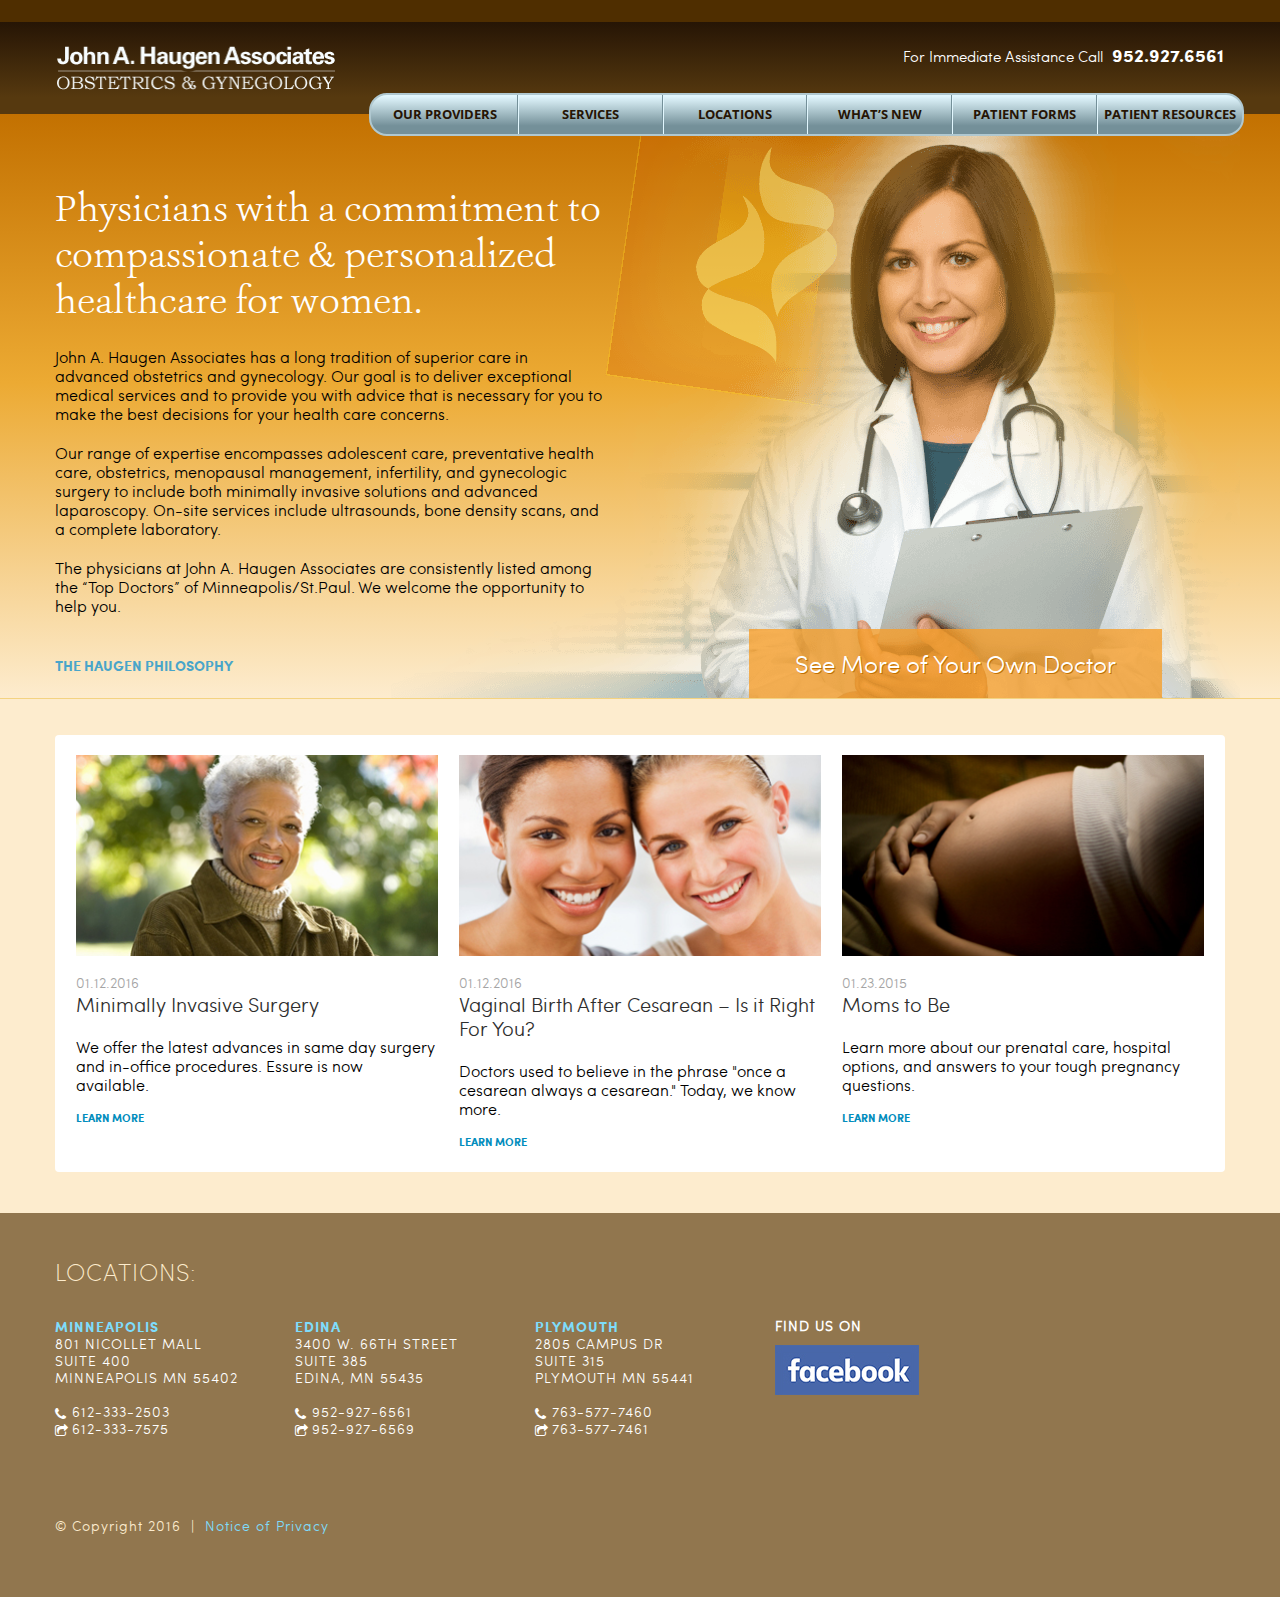
<file: markup/index.html>
<!DOCTYPE html>
<html lang="en">
<head>
	<meta charset="utf-8">
	<meta name="viewport" content="width=device-width, initial-scale=1.0">
	<title>JohnAHaugenAssociates</title>
	<link href="https://fonts.googleapis.com/css?family=Open+Sans+Condensed:300,700" rel="stylesheet">
	<link media="all" rel="stylesheet" href="css/main.css">
	<link media="print" rel="stylesheet" href="css/print.css">

	<script src="http://ajax.googleapis.com/ajax/libs/jquery/1.11.2/jquery.min.js" defer></script>
	<script>window.jQuery || document.write('<script src="js/jquery-1.11.2.min.js"><\/script>')</script>
	<script src="js/jquery.main.js" defer></script>
</head>
<body>
	<div id="wrapper">
		<header id="header">
			<div class="container">
				<div class="logo">
					<a href="#">
						<img src="images/logo.png" alt="John A. Haugen Associates Obstetrics & Gynegology" width="279" height="44" class="all">
						<img src="images/logo-black.png" alt="John A. Haugen Associates Obstetrics & Gynegology" width="279" height="44" class="print">
					</a>
				</div>
				<nav id="nav">
					<span class="call">For Immediate Assistance Call <a href="tel:952-927-6561">952.927.6561</a></span>
					<a href="#" class="nav-opener"><span></span></a>
					<div class="nav-drop">
						<ul class="navbar">
							<li>
								<a href="#">Our Providers</a>
								<div class="dropdown">
									<ul>
										<li><a href="#">About Haugen Associates</a></li>
										<li><a href="#">Our Doctors</a></li>
										<li><a href="#">OUR NURSE PRACTITIONERS</a></li>
									</ul>
								</div>
							</li>
							<li><a href="#">Services</a></li>
							<li>
								<a href="#">Locations</a>
								<div class="dropdown">
									<ul>
										<li><a href="#">About Haugen Associates</a></li>
										<li><a href="#">Our Doctors</a></li>
										<li><a href="#">OUR NURSE PRACTITIONERS</a></li>
									</ul>
								</div>
							</li>
							<li><a href="#">What’s New</a></li>
							<li><a href="#">Patient Forms</a></li>
							<li>
								<a href="#">Patient Resources</a>
								<div class="dropdown">
									<ul>
										<li><a href="#">About Haugen Associates</a></li>
										<li><a href="#">Our Doctors</a></li>
										<li><a href="#">OUR NURSE PRACTITIONERS</a></li>
									</ul>
								</div>
							</li>
						</ul>
					</div>
				</nav>
			</div>
		</header>
		<main id="main">
			<article class="visual">
				<div class="container">
					<div class="image-stretch">
						<div class="bg-stretch">
							<span data-srcset="images/img01-small.png, images/img01-small.png 2x, images/img01-small.png 3x"></span>
							<span data-srcset="images/img01-medium.png, images/img01-medium.png 2x, images/img01-medium.png 3x" data-media="(min-width: 768px)"></span>
							<span data-srcset="images/img01.png, images/img01.png 2x, images/img01.png 3x" data-media="(min-width: 1024px)"></span>
						</div>
						<a href="#" class="link">See More of Your Own Doctor</a>
					</div>
					<div class="description">
						<h1>Physicians with a commitment to compassionate &amp; personalized healthcare for women.</h1>
						<p>John A. Haugen Associates has a long tradition of superior care in advanced obstetrics and gynecology. Our goal is to deliver exceptional medical services and to provide you with advice that is necessary for you to make the best decisions for your health care concerns.</p>
						<p>Our range of expertise encompasses adolescent care, preventative health care, obstetrics, menopausal management, infertility, and gynecologic surgery to include both minimally invasive solutions and advanced laparoscopy. On-site services include ultrasounds, bone density scans, and a complete laboratory.</p>
						<p>The physicians at John A. Haugen Associates are consistently listed among the “Top Doctors” of Minneapolis/St.Paul. We welcome the opportunity to help you.</p><br>
						<a href="#" class="author">THE HAUGEN PHILOSOPHY</a>
					</div>
				</div>
			</article>
			<div class="container">
				<section class="news">
					<h2 class="hidden">FMAs</h2>
					<div class="post-grid grid-3">
						<article class="post">
							<div class="image-holder">
								<picture>
									<!--[if IE 9]><video style="display: none;"><![endif]-->
									<source srcset="images/img02-small.jpg, images/img02-small.jpg 2x, images/img02-small.jpg 3x" media="(max-width: 767px)"/>
									<source srcset="images/img02-medium.jpg" media="(max-width: 1024px)"/>
									<source srcset="images/img02.jpg, images/img02.jpg 2x"/>
									<!--[if IE 9]></video><![endif]-->
									<img src="images/img02.jpg" alt="image description" width="361" height="200">
								</picture>
							</div>
							<div class="description">
								<time datetime="2015-01-23">01.12.2016</time>
								<h3><a href="#">Minimally Invasive Surgery</a></h3>
								<p>We offer the latest advances in same day surgery and in-office procedures. Essure is now available.</p>
								<a href="#" class="more">learn more</a>
							</div>
						</article>
						<article class="post">
							<div class="image-holder">
								<picture>
									<!--[if IE 9]><video style="display: none;"><![endif]-->
									<source srcset="images/img03-small.jpg, images/img03-small.jpg 2x, images/img03-small.jpg 3x" media="(max-width: 767px)"/>
									<source srcset="images/img03-medium.jpg" media="(max-width: 1024px)"/>
									<source srcset="images/img03.jpg, images/img03.jpg 2x"/>
									<!--[if IE 9]></video><![endif]-->
									<img src="images/img03.jpg" alt="image description" width="361" height="200">
								</picture>
							</div>
							<div class="description">
								<time datetime="2016-01-12">01.12.2016</time>
								<h3><a href="#">Vaginal Birth After Cesarean – Is it Right For You?</a></h3>
								<p>Doctors used to believe in the phrase "once a cesarean always a cesarean." Today, we know more.</p>
								<a href="#" class="more">learn more</a>
							</div>
						</article>
						<article class="post">
							<div class="image-holder">
								<picture>
									<!--[if IE 9]><video style="display: none;"><![endif]-->
									<source srcset="images/img04-small.jpg, images/img04-small.jpg 2x, images/img04-small.jpg 3x" media="(max-width: 767px)"/>
									<source srcset="images/img04-medium.jpg" media="(max-width: 1024px)"/>
									<source srcset="images/img04.jpg, images/img04.jpg 2x"/>
									<!--[if IE 9]></video><![endif]-->
									<img src="images/img04.jpg" alt="image description" width="361" height="200">
								</picture>
							</div>
							<div class="description">
								<time datetime="2015-01-23">01.23.2015</time>
								<h3><a href="#">Moms to Be</a></h3>
								<p>Learn more about our prenatal care, hospital options, and answers to your tough pregnancy questions.</p>
								<a href="#" class="more">learn more</a>
							</div>
						</article>
					</div>
				</section>
			</div>
		</main>
		<footer id="footer">
			<div class="container">
				<h2>Locations:</h2>
				<div class="footer-block">
					<div class="footer-nav">
						<h3>Minneapolis</h3>
						<address>801 Nicollet Mall <br>Suite 400 <br>Minneapolis MN 55402</address>
						<ul class="links">
							<li><a href="tel:612-333-2503"><span class="fa fa-phone"></span>612-333-2503</a></li>
							<li><a href="tel:612-333-7575"><span class="fa fa-share-square-o"></span>612-333-7575</a></li>
						</ul>
					</div>
					<div class="footer-nav">
						<h3>Edina</h3>
						<address>3400 W. 66th Street <br>Suite 385 <br>Edina, MN 55435</address>
						<ul class="links">
							<li><a href="tel:952-927-6561"><span class="fa fa-phone"></span>952-927-6561</a></li>
							<li><a href="tel:952-927-6569"><span class="fa fa-share-square-o"></span>952-927-6569</a></li>
						</ul>
					</div>
					<div class="footer-nav">
						<h3>Plymouth</h3>
						<address>2805 Campus Dr <br>Suite 315 <br>Plymouth MN 55441</address>
						<ul class="links">
							<li><a href="tel:763-577-7460"><span class="fa fa-phone"></span>763-577-7460</a></li>
							<li><a href="tel:763-577-7461"><span class="fa fa-share-square-o"></span>763-577-7461</a></li>
						</ul>
					</div>
					<div class="footer-nav">
						<strong class="title">FIND US ON</strong>
						<a href="#" class="social">
							<picture>
								<!--[if IE 9]><video style="display: none;"><![endif]-->
								<source srcset="images/img05-small.jpg, images/img05-small.jpg 2x, images/img05-small.jpg 3x" media="(max-width: 767px)"/>
								<source srcset="images/img05-medium.jpg" media="(max-width: 1024px)"/>
								<source srcset="images/img05.jpg, images/img05.jpg 2x"/>
								<!--[if IE 9]></video><![endif]-->
								<img src="images/img05.jpg" alt="image description" width="144" height="50">
							</picture>
						</a>
					</div>
				</div>
				<span class="copyright">&copy; Copyright 2016&nbsp;&nbsp;|&nbsp;&nbsp;<a href="#">Notice of Privacy</a></span>
			</div>
		</footer>
	</div>
</body>
</html>
</file>
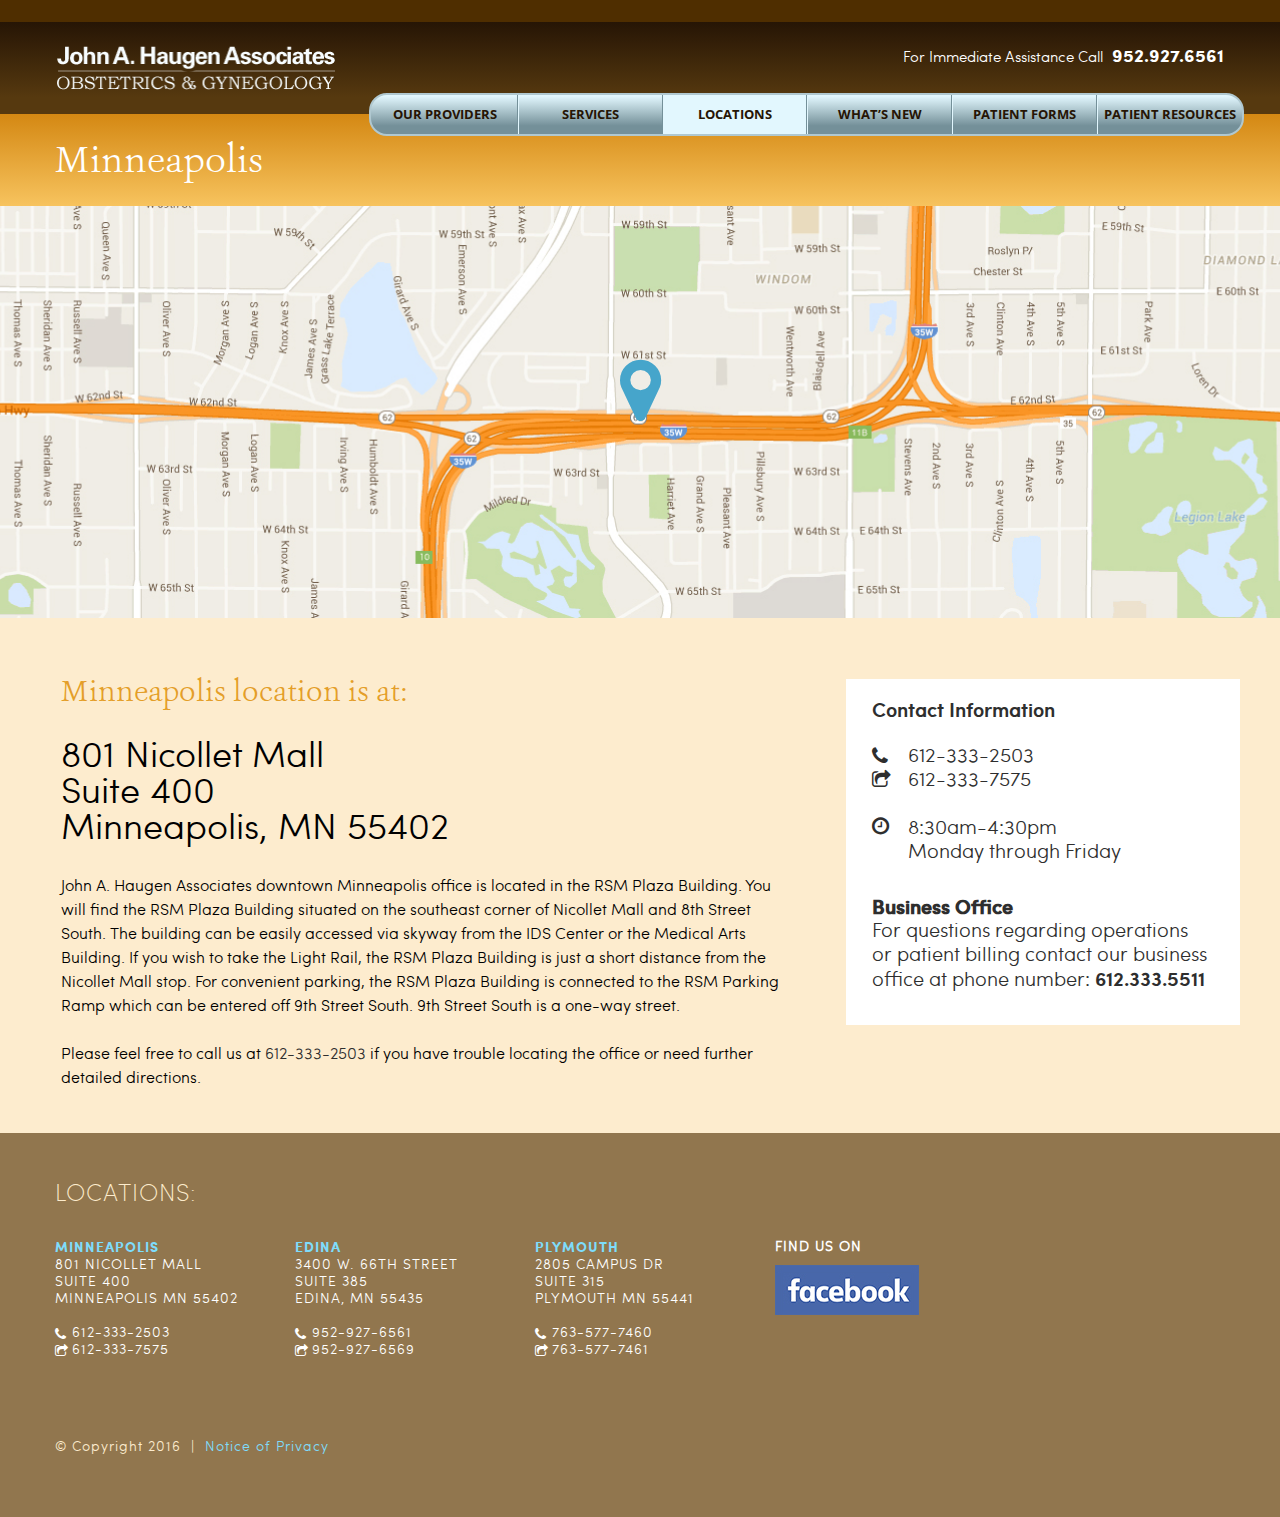
<file: markup/Locations.html>
<!DOCTYPE html>
<html lang="en">
<head>
	<meta charset="utf-8">
	<meta name="viewport" content="width=device-width, initial-scale=1.0">
	<title>JohnAHaugenAssociates</title>
	<link href="https://fonts.googleapis.com/css?family=Open+Sans+Condensed:300,700" rel="stylesheet">
	<link media="all" rel="stylesheet" href="css/main.css">
	<link media="print" rel="stylesheet" href="css/print.css">

	<script src="http://ajax.googleapis.com/ajax/libs/jquery/1.11.2/jquery.min.js" defer></script>
	<script>window.jQuery || document.write('<script src="js/jquery-1.11.2.min.js"><\/script>')</script>
	<script src="js/jquery.main.js" defer></script>
</head>
<body>
	<div id="wrapper">
		<header id="header">
			<div class="container">
				<div class="logo">
					<a href="#">
						<img src="images/logo.png" alt="John A. Haugen Associates Obstetrics & Gynegology" width="279" height="44" class="all">
						<img src="images/logo-black.png" alt="John A. Haugen Associates Obstetrics & Gynegology" width="279" height="44" class="print">
					</a>
				</div>
				<nav id="nav">
					<span class="call">For Immediate Assistance Call <a href="tel:952-927-6561">952.927.6561</a></span>
					<a href="#" class="nav-opener"><span></span></a>
					<div class="nav-drop">
						<ul class="navbar">
							<li>
								<a href="#">Our Providers</a>
								<div class="dropdown">
									<ul>
										<li><a href="#">About Haugen Associates</a></li>
										<li><a href="#">Our Doctors</a></li>
										<li><a href="#">OUR NURSE PRACTITIONERS</a></li>
									</ul>
								</div>
							</li>
							<li><a href="#">Services</a></li>
							<li class="active">
								<a href="#">Locations</a>
								<div class="dropdown">
									<ul>
										<li><a href="#">About Haugen Associates</a></li>
										<li><a href="#">Our Doctors</a></li>
										<li><a href="#">OUR NURSE PRACTITIONERS</a></li>
									</ul>
								</div>
							</li>
							<li><a href="#">What’s New</a></li>
							<li><a href="#">Patient Forms</a></li>
							<li>
								<a href="#">Patient Resources</a>
								<div class="dropdown">
									<ul>
										<li><a href="#">About Haugen Associates</a></li>
										<li><a href="#">Our Doctors</a></li>
										<li><a href="#">OUR NURSE PRACTITIONERS</a></li>
									</ul>
								</div>
							</li>
						</ul>
					</div>
				</nav>
			</div>
		</header>
		<main id="main">
			<div class="banner">
				<div class="container">
					<div class="banner-caption">
						<div class="holder">
							<h1>Minneapolis</h1>
						</div>
					</div>
				</div>
			</div>
			<div class="map">
				<div class="bg-stretch">
					<span data-srcset="images/img06-small.jpg, images/img06-small.jpg 2x, images/img06-small.jpg 3x"></span>
					<span data-srcset="images/img06-medium.jpg, images/img06-medium.jpg 2x, images/img06-medium.jpg 3x" data-media="(min-width: 768px)"></span>
					<span data-srcset="images/img06.jpg, images/img06.jpg 2x, images/img06.jpg 3x" data-media="(min-width: 1024px)"></span>
				</div>
				<a href="#" class="pin"><span class="fa fa-map-marker"></span></a>
			</div>
			<div class="container">
				<div id="twocolumns">
					<article id="content">
						<div class="text-holder">
							<h2>Minneapolis location is at:</h2>
							<address>801 Nicollet Mall <br>Suite 400 <br>Minneapolis, MN 55402 </address>
							<p>John A. Haugen Associates downtown Minneapolis office is located in the RSM Plaza Building. You will find the RSM Plaza Building situated on the southeast corner of Nicollet Mall and 8th Street South. The building can be easily accessed via skyway from the IDS Center or the Medical Arts Building. If you wish to take the Light Rail, the RSM Plaza Building is just a short distance from the Nicollet Mall stop. For convenient parking, the RSM Plaza Building is connected to the RSM Parking Ramp which can be entered off 9th Street South. 9th Street South is a one-way street.</p>
							<p>Please feel free to call us at <a href="tel:612-333-2503">612-333-2503</a> if you have trouble locating the office or need further detailed directions. </p>
						</div>
					</article>
					<aside id="sidebar">
						<div class="sideblock">
							<h3>Contact Information</h3>
							<ul class="links">
								<li><a href="tel:612-333-2503"><span class="fa fa-phone"></span>612-333-2503</a></li>
								<li><a href="tel:612-333-7575"><span class="fa fa-share-square-o"></span>612-333-7575</a></li>
								<li>&nbsp;</li>
								<li><time datetime="08:30"><span class="fa fa-clock-o"></span>8:30am-4:30pm <br>Monday through Friday</time></li>
							</ul>
							<strong class="title">Business Office</strong>
							<p>For questions regarding operations or patient billing contact our business office at phone number: <a href="tel:612.333.5511">612.333.5511</a></p>
						</div>
					</aside>
				</div>
			</div>
		</main>
		<footer id="footer">
			<div class="container">
				<h2>Locations:</h2>
				<div class="footer-block">
					<div class="footer-nav">
						<h3>Minneapolis</h3>
						<address>801 Nicollet Mall <br>Suite 400 <br>Minneapolis MN 55402</address>
						<ul class="links">
							<li><a href="tel:612-333-2503"><span class="fa fa-phone"></span>612-333-2503</a></li>
							<li><a href="tel:612-333-7575"><span class="fa fa-share-square-o"></span>612-333-7575</a></li>
						</ul>
					</div>
					<div class="footer-nav">
						<h3>Edina</h3>
						<address>3400 W. 66th Street <br>Suite 385 <br>Edina, MN 55435</address>
						<ul class="links">
							<li><a href="tel:952-927-6561"><span class="fa fa-phone"></span>952-927-6561</a></li>
							<li><a href="tel:952-927-6569"><span class="fa fa-share-square-o"></span>952-927-6569</a></li>
						</ul>
					</div>
					<div class="footer-nav">
						<h3>Plymouth</h3>
						<address>2805 Campus Dr <br>Suite 315 <br>Plymouth MN 55441</address>
						<ul class="links">
							<li><a href="tel:763-577-7460"><span class="fa fa-phone"></span>763-577-7460</a></li>
							<li><a href="tel:763-577-7461"><span class="fa fa-share-square-o"></span>763-577-7461</a></li>
						</ul>
					</div>
					<div class="footer-nav">
						<strong class="title">FIND US ON</strong>
						<a href="#" class="social">
							<picture>
								<!--[if IE 9]><video style="display: none;"><![endif]-->
								<source srcset="images/img05-small.jpg, images/img05-small.jpg 2x, images/img05-small.jpg 3x" media="(max-width: 767px)"/>
								<source srcset="images/img05-medium.jpg" media="(max-width: 1024px)"/>
								<source srcset="images/img05.jpg, images/img05.jpg 2x"/>
								<!--[if IE 9]></video><![endif]-->
								<img src="images/img05.jpg" alt="image description" width="144" height="50">
							</picture>
						</a>
					</div>
				</div>
				<span class="copyright">&copy; Copyright 2016&nbsp;&nbsp;|&nbsp;&nbsp;<a href="#">Notice of Privacy</a></span>
			</div>
		</footer>
	</div>
</body>
</html>
</file>
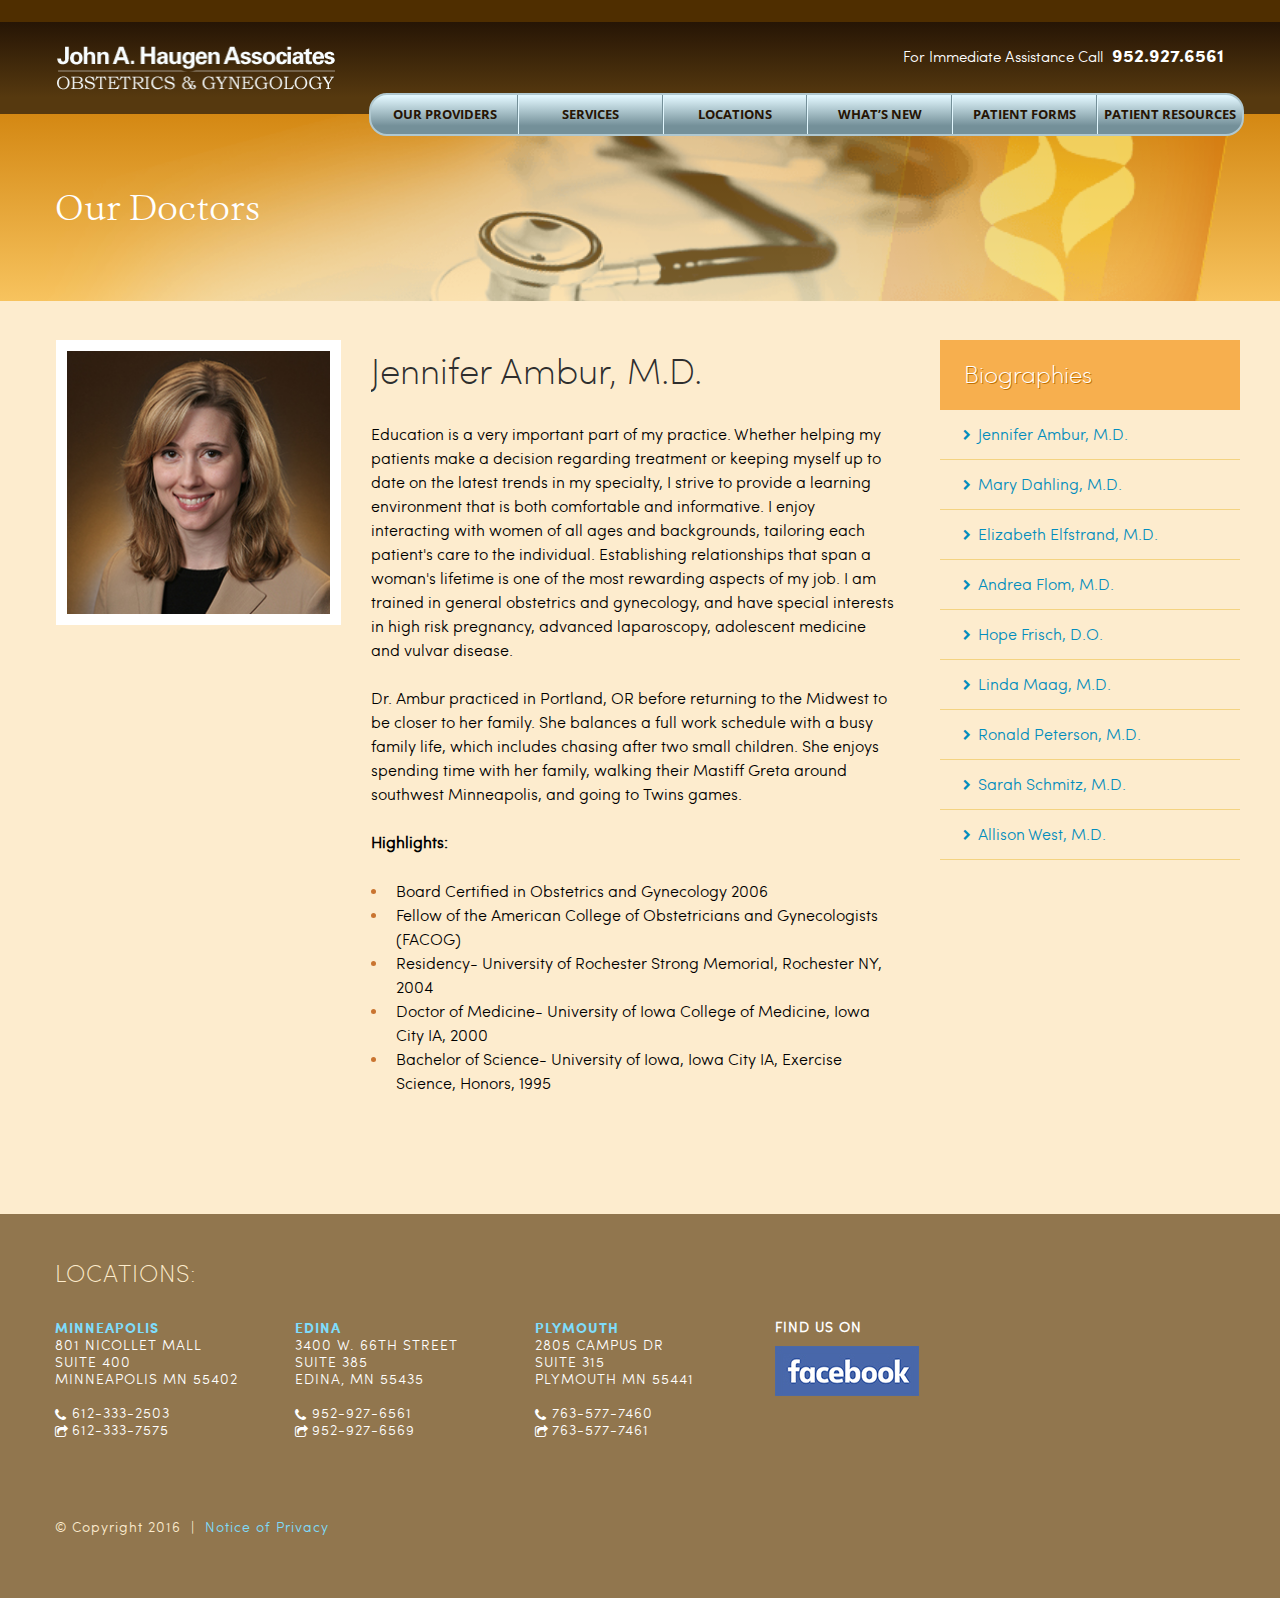
<file: markup/OurDoctors.html>
<!DOCTYPE html>
<html lang="en">
<head>
	<meta charset="utf-8">
	<meta name="viewport" content="width=device-width, initial-scale=1.0">
	<title>JohnAHaugenAssociates</title>
	<link href="https://fonts.googleapis.com/css?family=Open+Sans+Condensed:300,700" rel="stylesheet">
	<link media="all" rel="stylesheet" href="css/main.css">
	<link media="print" rel="stylesheet" href="css/print.css">

	<script src="http://ajax.googleapis.com/ajax/libs/jquery/1.11.2/jquery.min.js" defer></script>
	<script>window.jQuery || document.write('<script src="js/jquery-1.11.2.min.js"><\/script>')</script>
	<script src="js/jquery.main.js" defer></script>
</head>
<body class="doctorPage">
	<div id="wrapper">
		<header id="header">
			<div class="container">
				<div class="logo">
					<a href="#">
						<img src="images/logo.png" alt="John A. Haugen Associates Obstetrics & Gynegology" width="279" height="44" class="all">
						<img src="images/logo-black.png" alt="John A. Haugen Associates Obstetrics & Gynegology" width="279" height="44" class="print">
					</a>
				</div>
				<nav id="nav">
					<span class="call">For Immediate Assistance Call <a href="tel:952-927-6561">952.927.6561</a></span>
					<a href="#" class="nav-opener"><span></span></a>
					<div class="nav-drop">
						<ul class="navbar">
							<li>
								<a href="#">Our Providers</a>
								<div class="dropdown">
									<ul>
										<li><a href="#">About Haugen Associates</a></li>
										<li><a href="#">Our Doctors</a></li>
										<li><a href="#">OUR NURSE PRACTITIONERS</a></li>
									</ul>
								</div>
							</li>
							<li><a href="#">Services</a></li>
							<li>
								<a href="#">Locations</a>
								<div class="dropdown">
									<ul>
										<li><a href="#">About Haugen Associates</a></li>
										<li><a href="#">Our Doctors</a></li>
										<li><a href="#">OUR NURSE PRACTITIONERS</a></li>
									</ul>
								</div>
							</li>
							<li><a href="#">What’s New</a></li>
							<li><a href="#">Patient Forms</a></li>
							<li>
								<a href="#">Patient Resources</a>
								<div class="dropdown">
									<ul>
										<li><a href="#">About Haugen Associates</a></li>
										<li><a href="#">Our Doctors</a></li>
										<li><a href="#">OUR NURSE PRACTITIONERS</a></li>
									</ul>
								</div>
							</li>
						</ul>
					</div>
				</nav>
			</div>
		</header>
		<main id="main">
			<div class="banner">
				<div class="container">
					<div class="bg-stretch">
						<span data-srcset="images/img07-small.png, images/img07-small.png 2x, images/img07-small.png 3x"></span>
						<span data-srcset="images/img07-medium.png, images/img07-medium.png 2x, images/img07-medium.png 3x" data-media="(min-width: 768px)"></span>
						<span data-srcset="images/img07.png, images/img07.png 2x, images/img07.png 3x" data-media="(min-width: 1024px)"></span>
					</div>
					<div class="banner-caption">
						<div class="holder">
							<h1>Our Doctors</h1>
						</div>
					</div>
				</div>
			</div>
			<div class="container">
				<div id="twocolumns">
					<aside class="aside">
						<nav class="biographies">
							<h2>Biographies</h2>
							<ul class="hidden-sm">
								<li><a href="#">Jennifer Ambur, M.D.</a></li>
								<li><a href="#">Mary Dahling, M.D.</a></li>
								<li><a href="#">Elizabeth Elfstrand, M.D.</a></li>
								<li><a href="#">Andrea Flom, M.D.</a></li>
								<li><a href="#">Hope Frisch, D.O.</a></li>
								<li><a href="#">Linda Maag, M.D.</a></li>
								<li><a href="#">Ronald Peterson, M.D.</a></li>
								<li><a href="#">Sarah Schmitz, M.D.</a></li>
								<li><a href="#">Allison West, M.D.</a></li>
							</ul>
						</nav>
					</aside>
					<div id="content">
						<div class="text-holder">
							<div class="image-holder">
								<picture>
									<!--[if IE 9]><video style="display: none;"><![endif]-->
									<source srcset="images/img08-small.jpg, images/img08-small.jpg 2x, images/img08-small.jpg 3x" media="(max-width: 767px)"/>
									<source srcset="images/img08-medium.jpg" media="(max-width: 1024px)"/>
									<source srcset="images/img08.jpg, images/img08.jpg 2x"/>
									<!--[if IE 9]></video><![endif]-->
									<img src="images/img08.jpg" alt="image description" width="282" height="282">
								</picture>
							</div>
							<div class="text-wrap">
								<h2 class="big">Jennifer Ambur, M.D.</h2>
								<p>Education is a very important part of my practice. Whether helping my patients make a decision regarding treatment or keeping myself up to date on the latest trends in my specialty, I strive to provide a learning environment that is both comfortable and informative. I enjoy interacting with women of all ages and backgrounds, tailoring each patient's care to the individual. Establishing relationships that span a woman's lifetime is one of the most rewarding aspects of my job. I am trained in general obstetrics and gynecology, and have special interests in high risk pregnancy, advanced laparoscopy, adolescent medicine and vulvar disease.</p>
								<p>Dr. Ambur practiced in Portland, OR before returning to the Midwest to be closer to her family. She balances a full work schedule with a busy family life, which includes chasing after two small children. She enjoys spending time with her family, walking their Mastiff Greta around southwest Minneapolis, and going to Twins games.</p>
								<strong class="title">Highlights:</strong>
								<ul class="list">
									<li>Board Certified in Obstetrics and Gynecology 2006</li>
									<li>Fellow of the American College of Obstetricians and Gynecologists (FACOG)</li>
									<li>Residency- University of Rochester Strong Memorial, Rochester NY, 2004</li>
									<li>Doctor of Medicine- University of Iowa College of Medicine, Iowa City IA, 2000</li>
									<li>Bachelor of Science- University of Iowa, Iowa City IA, Exercise Science, Honors, 1995</li>
								</ul>
							</div>
						</div>
					</div>
				</div>
			</div>
		</main>
		<footer id="footer">
			<div class="container">
				<h2>Locations:</h2>
				<div class="footer-block">
					<div class="footer-nav">
						<h3>Minneapolis</h3>
						<address>801 Nicollet Mall <br>Suite 400 <br>Minneapolis MN 55402</address>
						<ul class="links">
							<li><a href="tel:612-333-2503"><span class="fa fa-phone"></span>612-333-2503</a></li>
							<li><a href="tel:612-333-7575"><span class="fa fa-share-square-o"></span>612-333-7575</a></li>
						</ul>
					</div>
					<div class="footer-nav">
						<h3>Edina</h3>
						<address>3400 W. 66th Street <br>Suite 385 <br>Edina, MN 55435</address>
						<ul class="links">
							<li><a href="tel:952-927-6561"><span class="fa fa-phone"></span>952-927-6561</a></li>
							<li><a href="tel:952-927-6569"><span class="fa fa-share-square-o"></span>952-927-6569</a></li>
						</ul>
					</div>
					<div class="footer-nav">
						<h3>Plymouth</h3>
						<address>2805 Campus Dr <br>Suite 315 <br>Plymouth MN 55441</address>
						<ul class="links">
							<li><a href="tel:763-577-7460"><span class="fa fa-phone"></span>763-577-7460</a></li>
							<li><a href="tel:763-577-7461"><span class="fa fa-share-square-o"></span>763-577-7461</a></li>
						</ul>
					</div>
					<div class="footer-nav">
						<strong class="title">FIND US ON</strong>
						<a href="#" class="social">
							<picture>
								<!--[if IE 9]><video style="display: none;"><![endif]-->
								<source srcset="images/img05-small.jpg, images/img05-small.jpg 2x, images/img05-small.jpg 3x" media="(max-width: 767px)"/>
								<source srcset="images/img05-medium.jpg" media="(max-width: 1024px)"/>
								<source srcset="images/img05.jpg, images/img05.jpg 2x"/>
								<!--[if IE 9]></video><![endif]-->
								<img src="images/img05.jpg" alt="image description" width="144" height="50">
							</picture>
						</a>
					</div>
				</div>
				<span class="copyright">&copy; Copyright 2016&nbsp;&nbsp;|&nbsp;&nbsp;<a href="#">Notice of Privacy</a></span>
			</div>
		</footer>
	</div>
</body>
</html>
</file>
<file: markup/css/print.css>
* {
  background: none !important;
  color: #000 !important; }

#header {
  border: none; }

.nav-drop,
.nav-opener,
.link,
.map,
.biographies {
  display: none; }

.logo .print {
  display: block; }

.logo .all {
  display: none; }

.visual {
  border-color: #000; }
  .visual .description {
    max-width: none;
    padding: 0 0 20px; }
  .visual .image-stretch {
    display: none; }

.banner h1 {
  margin-bottom: 15px; }

.banner-caption:after {
  display: none; }

#content {
  margin-bottom: 0; }
  #content .text-holder h2 {
    margin-bottom: 7px; }
  #content .text-holder address {
    margin-bottom: 15px; }
    #content .text-holder address br {
      display: none; }
  #content .image-holder {
    width: 185px;
    float: left;
    padding: 0;
    margin: 0 30px 20px 0; }
  #content .text-wrap {
    overflow: hidden; }
  #content .title {
    letter-spacing: normal; }

.sideblock {
  padding: 0; }

.post {
  width: calc(33.33% - 14px);
  margin: 0 7px; }
  .post-grid {
    display: -webkit-box;
    display: -webkit-flex;
    display: -ms-flexbox;
    display: flex;
    -webkit-flex-wrap: wrap;
        -ms-flex-wrap: wrap;
            flex-wrap: wrap;
    margin: 0 -7px; }

.news {
  padding: 0;
  margin-bottom: 12px; }

#footer {
  padding: 10px 0; }
  #footer h2 {
    margin-bottom: 15px; }

.footer-block {
  display: -webkit-box;
  display: -webkit-flex;
  display: -ms-flexbox;
  display: flex;
  -webkit-flex-wrap: wrap;
      -ms-flex-wrap: wrap;
          flex-wrap: wrap;
  margin-bottom: 20px; }

.footer-nav {
  width: calc(33.33% - 14px);
  margin: 0 7px; }
  .footer-nav .title,
  .footer-nav .social {
    display: none; }
</file>
